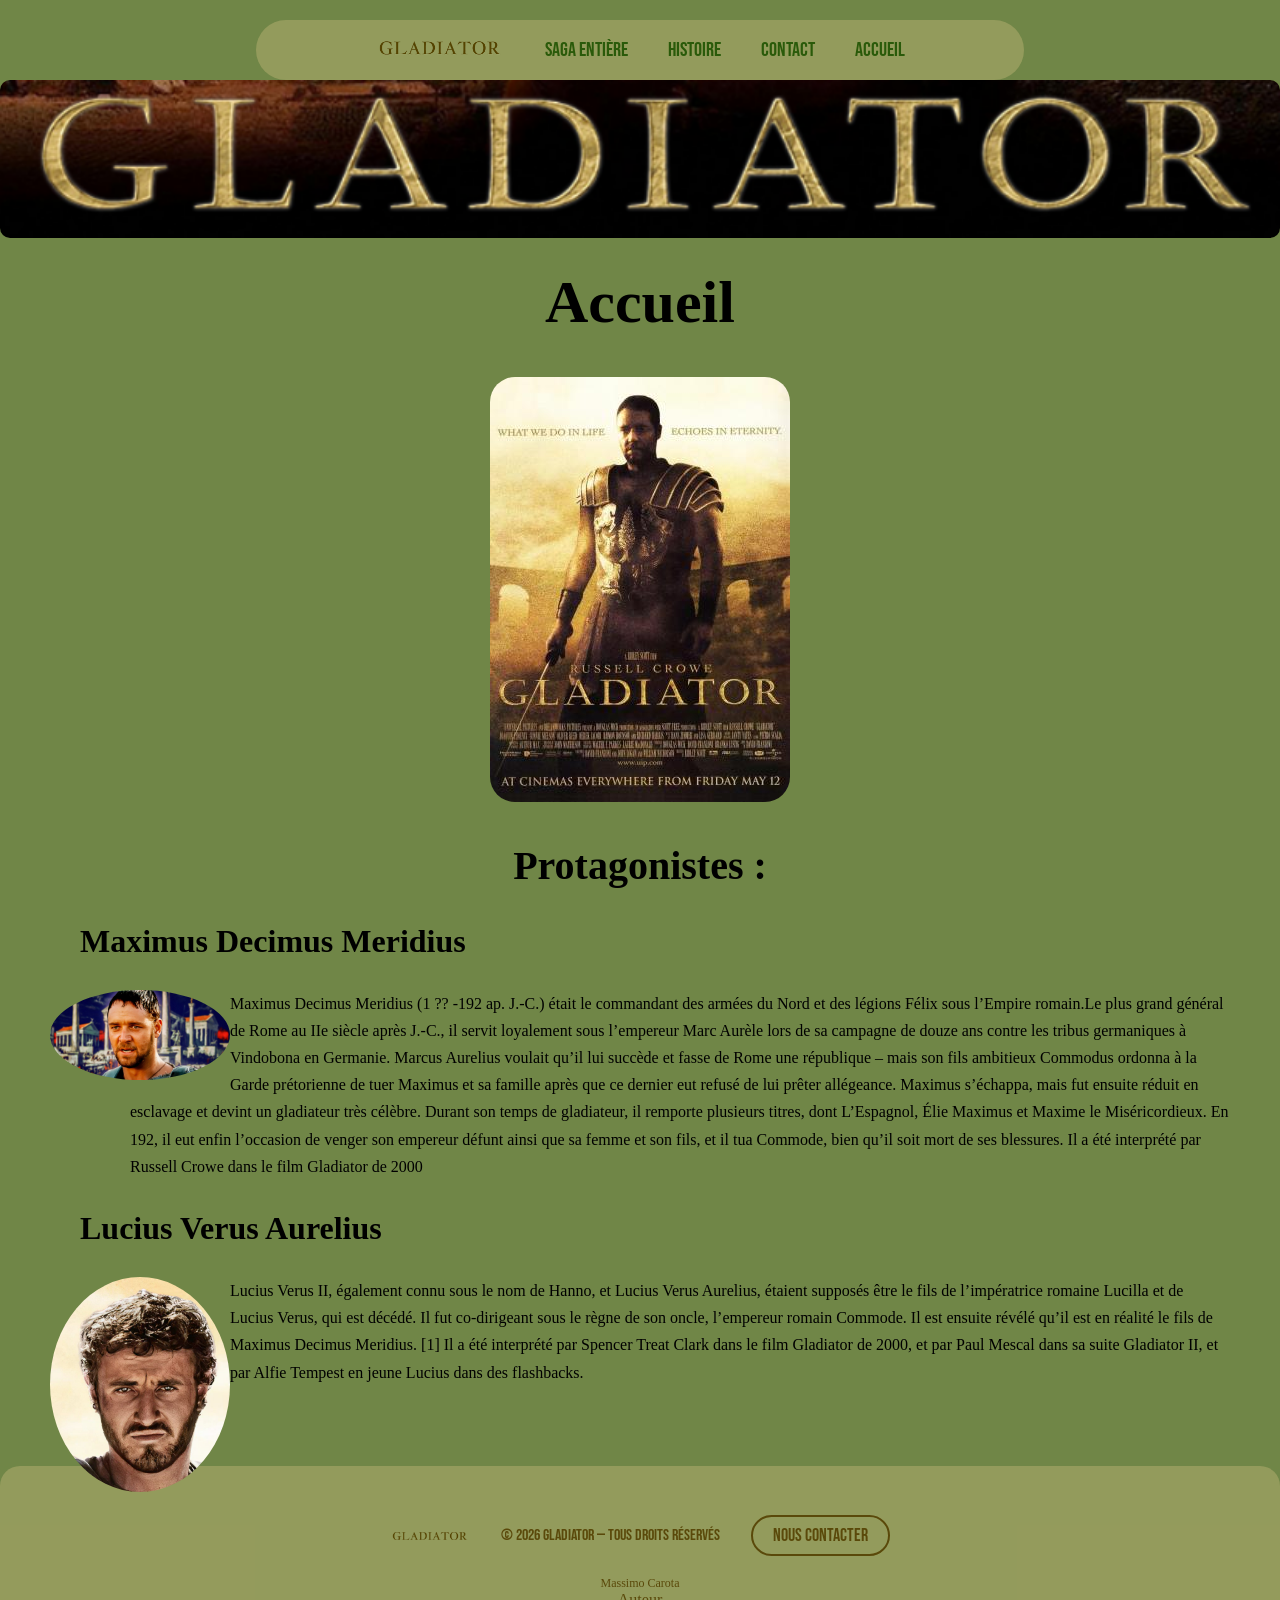
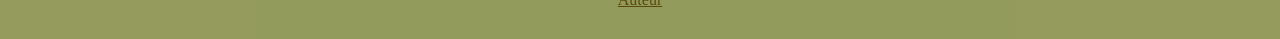
<file: index.html>
<!DOCTYPE html>
<html lang="fr">
<head>
    <meta charset="UTF-8">
    <meta name="viewport" content="width=device-width, initial-scale=1.0">
    <title>Gladiator - Accueil</title>
    <link rel="stylesheet" href="stylesiteprojet.css">
    <link rel="preconnect" href="https://fonts.googleapis.com">
    <link rel="preconnect" href="https://fonts.gstatic.com" crossorigin>
    <link href="https://fonts.googleapis.com/css2?family=Bebas+Neue&display=swap" rel="stylesheet">
    <link rel="icon" type="image/jpg" href="faviconlogo.jpg">
</head>
<body>

    
    <div class="saga_entière">
        <a href="index.html">
            <img src="./dossier_photos/Gladiator_logo.png" width="130px" alt="Logo Gladiator">
        </a>
        <a href="Saga_entiere.html" class="lien_nav">Saga entière</a>
        <a href="Histoire.html" class="lien_nav">Histoire</a>
        <a href="Contact.html" class="lien_nav">Contact</a>
        <a href="index.html" class="lien_nav">Accueil</a>
    </div>
    
    <img class="banniere" src="./dossier_photos/Gladia.png" alt="Bannière Gladiator">

    <div class="contenu">

        <h1 class="Titre_Accueil">Accueil</h1>

        <img class="image_gladiator_accueil" src="./dossier_photos/gladiator-851958258-mmed.jpg" alt="Gladiator">

        <h2 class="Titre_protagoniste">Protagonistes :</h2>

        <h3 class="nom_personnage">Maximus Decimus Meridius</h3>
        <div class="section_personnage">
            <img class="image_personnage" src="./dossier_photos/russell-crowe-as-maximus-from-gladiator.jpg" alt="Maximus Decimus Meridius">
            <p class="texte_personnage">
              Maximus Decimus Meridius (1 ?? -192 ap. J.-C.) était le commandant des armées du Nord et des légions Félix sous l’Empire romain.Le plus grand général de Rome au IIe siècle après J.-C., il servit loyalement sous l’empereur Marc Aurèle lors de sa campagne de douze ans contre les tribus germaniques à Vindobona en Germanie. Marcus Aurelius voulait qu’il lui succède et fasse de Rome une république – mais son fils ambitieux Commodus ordonna à la Garde prétorienne de tuer Maximus et sa famille après que ce dernier eut refusé de lui prêter allégeance. Maximus s’échappa, mais fut ensuite réduit en esclavage et devint un gladiateur très célèbre. Durant son temps de gladiateur, il remporte plusieurs titres, dont L’Espagnol, Élie Maximus et Maxime le Miséricordieux. En 192, il eut enfin l’occasion de venger son empereur défunt ainsi que sa femme et son fils, et il tua Commode, bien qu’il soit mort de ses blessures. Il a été interprété par Russell Crowe dans le film Gladiator de 2000
            </p>
        </div>

        
        <h3 class="nom_personnage">Lucius Verus Aurelius</h3>
        <div class="section_personnage">
            <img class="image_personnage" src="./dossier_photos/lucius.png" alt="Lucius" height="300px"">
            <p class="texte_personnage">
                Lucius Verus II, également connu sous le nom de Hanno, et Lucius Verus Aurelius, étaient supposés être le fils de l’impératrice romaine Lucilla et de Lucius Verus, qui est décédé. Il fut co-dirigeant sous le règne de son oncle, l’empereur romain Commode. Il est ensuite révélé qu’il est en réalité le fils de Maximus Decimus Meridius. [1]
                Il a été interprété par Spencer Treat Clark dans le film Gladiator de 2000, et par Paul Mescal dans sa suite Gladiator II, et par Alfie Tempest en jeune Lucius dans des flashbacks.
            </p>
        </div>

    </div>

<footer class="footer">
    <div class="footer_contenu">
        <img src="./dossier_photos/Gladiator_logo.png" width="80px" alt="Logo Gladiator">
        <p class="footer_texte">© 2026 Gladiator — Tous droits réservés</p>
        <a href="Contact.html" class="footer_bouton">Nous contacter</a>
    </div>
    <div class="footer_bas">
        <p class="footer_auteur">Massimo Carota</p>
        <a href="Auteur.html" class="footer_lien_auteur">Auteur</a>
    </div>
</footer>
</body>
</html>
</file>
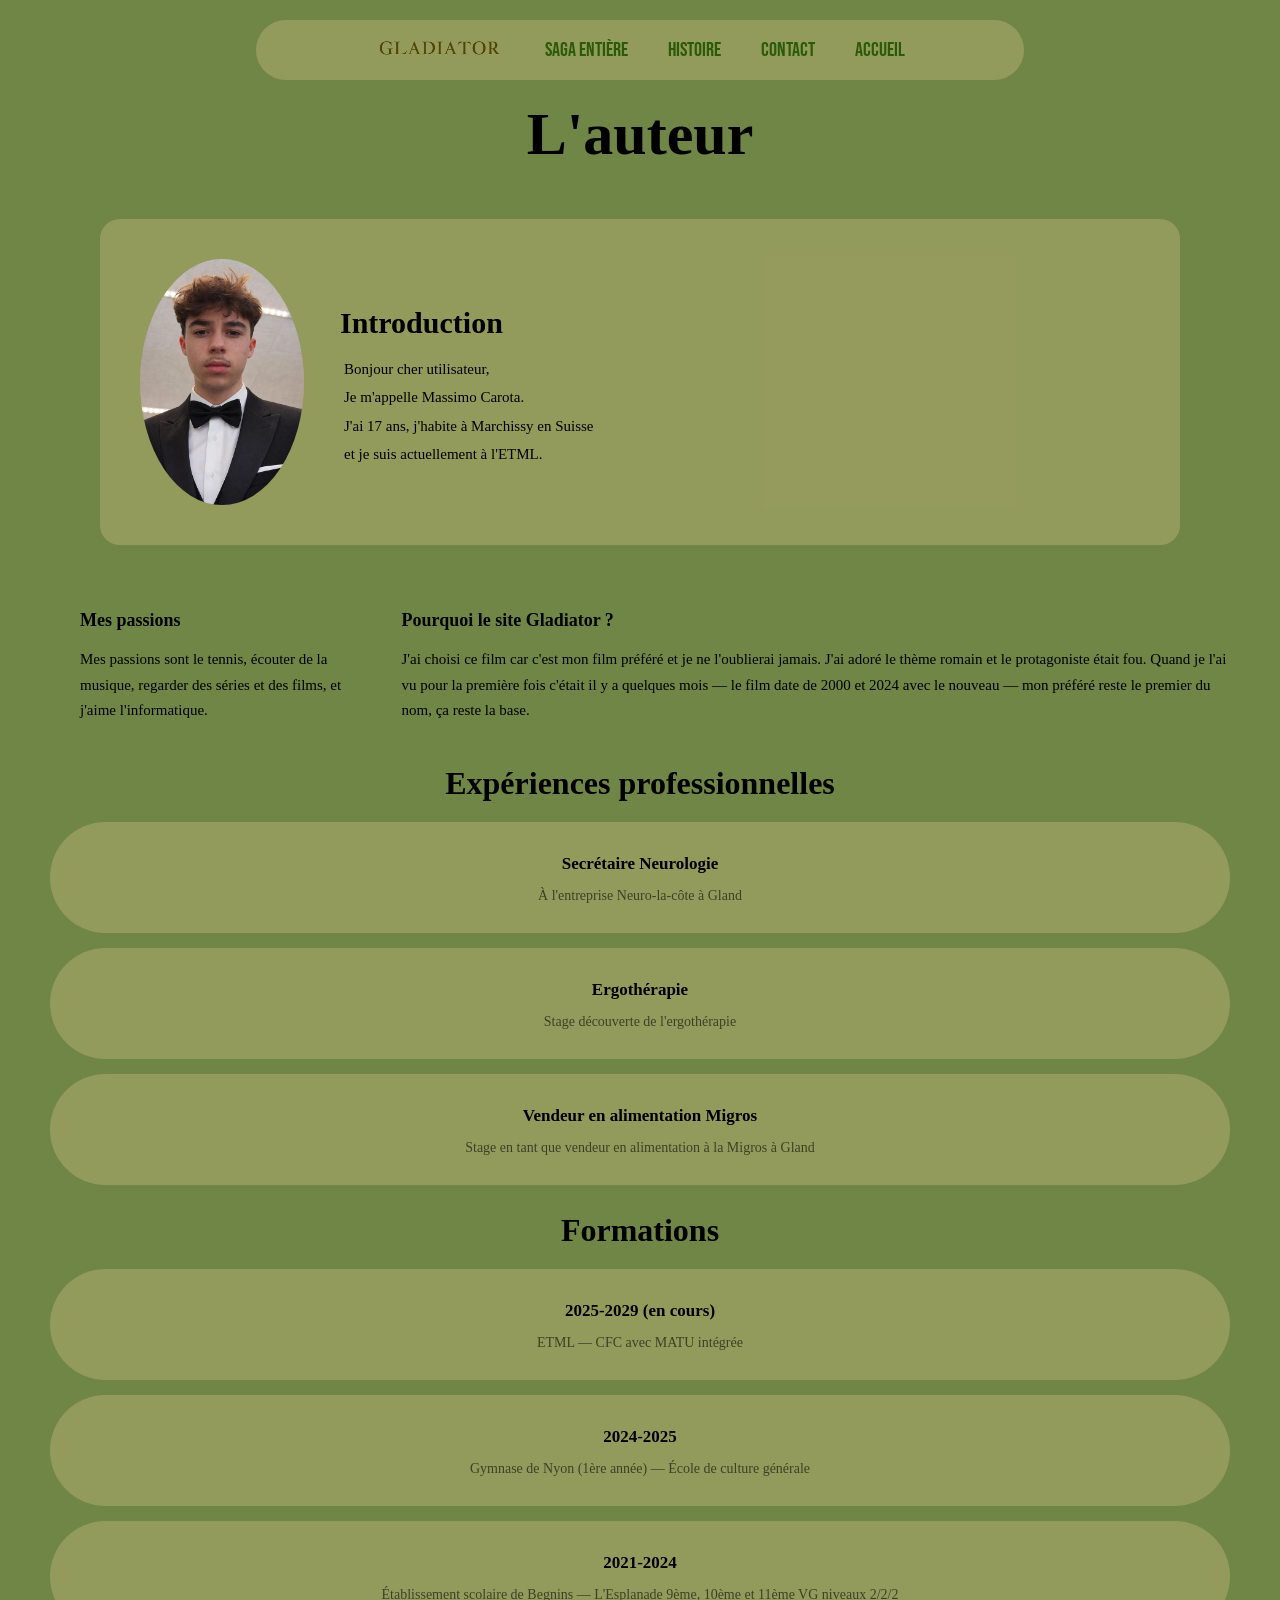
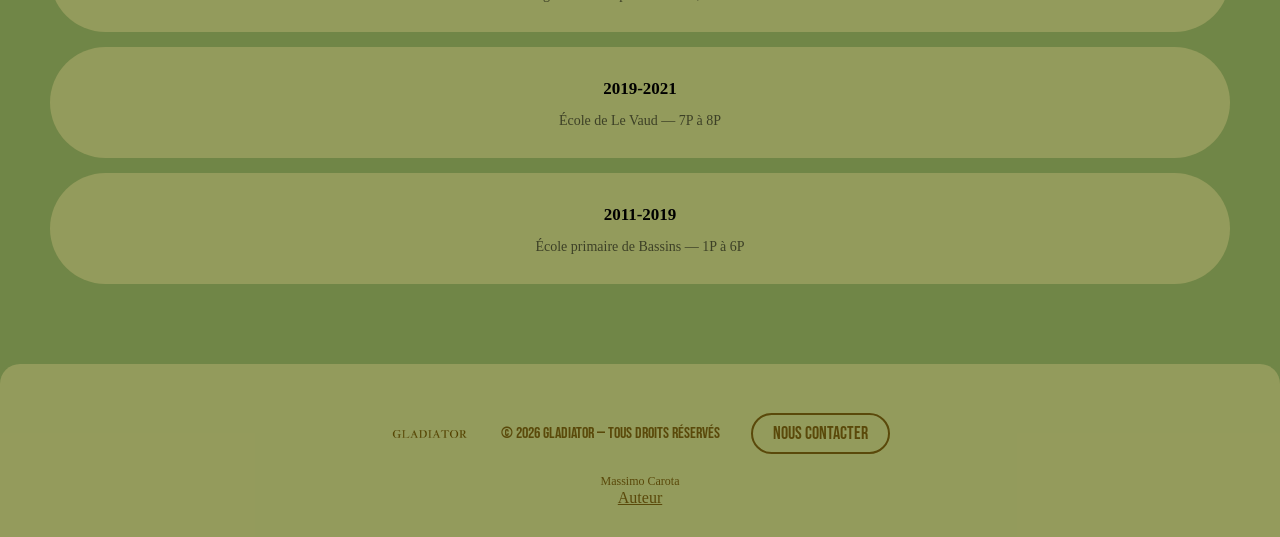
<file: Auteur.html>
<!DOCTYPE html>
<html lang="fr">
<head>
    <meta charset="UTF-8">
    <meta name="viewport" content="width=device-width, initial-scale=1.0">
    <title>Gladiator - Auteur</title>
    <link rel="stylesheet" href="stylesiteprojet.css">
    <link rel="preconnect" href="https://fonts.googleapis.com">
    <link rel="preconnect" href="https://fonts.gstatic.com" crossorigin>
    <link href="https://fonts.googleapis.com/css2?family=Bebas+Neue&display=swap" rel="stylesheet">
    <link rel="icon" type="image/jpg" href="faviconlogo.jpg">
</head>
<body>
    <div class="saga_entière">
        <a href="index.html">
            <img src="./dossier_photos/Gladiator_logo.png" width="130px" alt="Logo Gladiator">
        </a>
        <a href="Saga_entiere.html" class="lien_nav">Saga entière</a>
        <a href="Histoire.html" class="lien_nav">Histoire</a>
        <a href="Contact.html" class="lien_nav">Contact</a>
        <a href="index.html" class="lien_nav">Accueil</a>
    </div>
    <div class="contenu">
        <h1 class="Titre_Accueil">L'auteur</h1>
        <div class="auteur_profil">
            <img class="auteur_photo" src="./dossier_photos/Massimo.jpg" alt="Massimo Carota">
            <div class="auteur_info">
                <h2 class="auteur_info_titre">Introduction</h2>
                <p class="auteur_bio">
                    Bonjour cher utilisateur,<br>
                    Je m'appelle Massimo Carota.<br>
                    J'ai 17 ans, j'habite à Marchissy en Suisse<br>
                    et je suis actuellement à l'ETML.
                </p>
            </div>
        </div>
        <div class="auteur_deux_colonnes">
            <div>
                <h2 class="auteur_section_titre">Mes passions</h2>
                <p class="auteur_texte">
                    Mes passions sont le tennis, écouter de la musique, 
                    regarder des séries et des films, et j'aime l'informatique.
                </p>
            </div>
            <div>
                <h2 class="auteur_section_titre">Pourquoi le site Gladiator ?</h2>
                <p class="auteur_texte">
                    J'ai choisi ce film car c'est mon film préféré et je ne 
                    l'oublierai jamais. J'ai adoré le thème romain et le 
                    protagoniste était fou. Quand je l'ai vu pour la première 
                    fois c'était il y a quelques mois — le film date de 2000 
                    et 2024 avec le nouveau — mon préféré reste le premier 
                    du nom, ça reste la base.
                </p>
            </div>
        </div>
        <div>
            <h2 class="auteur_grand_titre">Expériences professionnelles</h2>
            <div class="auteur_liste">

                <div>
                    <div  class="auteur_item">
                        <p class="auteur_item_titre">Secrétaire Neurologie</p>
                        <p class="auteur_item_texte">À l'entreprise Neuro-la-côte à Gland</p>
                    </div>
                </div>
                <div>
                    <div  class="auteur_item">
                        <p class="auteur_item_titre">Ergothérapie</p>
                        <p class="auteur_item_texte">Stage découverte de l'ergothérapie</p>
                    </div>
                </div>
                <div>
                    <div  class="auteur_item">
                        <p class="auteur_item_titre">Vendeur en alimentation Migros</p>
                        <p class="auteur_item_texte">Stage en tant que vendeur en alimentation à la Migros à Gland</p>
                    </div>
                </div>
            </div>
        </div>
        <div>
            <h2 class="auteur_grand_titre">Formations</h2>
            <div class="auteur_liste">
                <div>
                    <div class="auteur_item">
                        <p class="auteur_item_titre">2025-2029 (en cours)</p>
                        <p class="auteur_item_texte">ETML — CFC avec MATU intégrée</p>
                    </div>
                </div>
                <div>
                    <div class="auteur_item">
                        <p class="auteur_item_titre">2024-2025</p>
                        <p class="auteur_item_texte">Gymnase de Nyon (1ère année) — École de culture générale</p>
                    </div>
                </div>
                <div>
                    <div class="auteur_item">
                        <p class="auteur_item_titre">2021-2024</p>
                        <p class="auteur_item_texte">Établissement scolaire de Begnins — L'Esplanade 9ème, 10ème et 11ème VG niveaux 2/2/2</p>
                    </div>
                </div>
                <div>
                    <div class="auteur_item">
                        <p class="auteur_item_titre">2019-2021</p>
                        <p class="auteur_item_texte">École de Le Vaud — 7P à 8P</p>
                    </div>
                </div>
                <div>
                    <div class="auteur_item">
                        <p class="auteur_item_titre">2011-2019</p>
                        <p class="auteur_item_texte">École primaire de Bassins — 1P à 6P</p>
                    </div>
                </div>
            </div>
        </div>
    </div>
    <footer class="footer">
        <div class="footer_contenu">
            <img src="./Dossier_photos/Gladiator_logo.png" width="80px" alt="Logo Gladiator">
            <p class="footer_texte">© 2026 Gladiator — Tous droits réservés</p>
            <a href="Contact.html" class="footer_bouton">Nous contacter</a>
        </div>
        <div class="footer_bas">
            <p class="footer_auteur">Massimo Carota</p>
            <a href="Auteur.html" class="footer_lien_auteur">Auteur</a>
        </div>
    </footer>
</body>
</html>
</file>
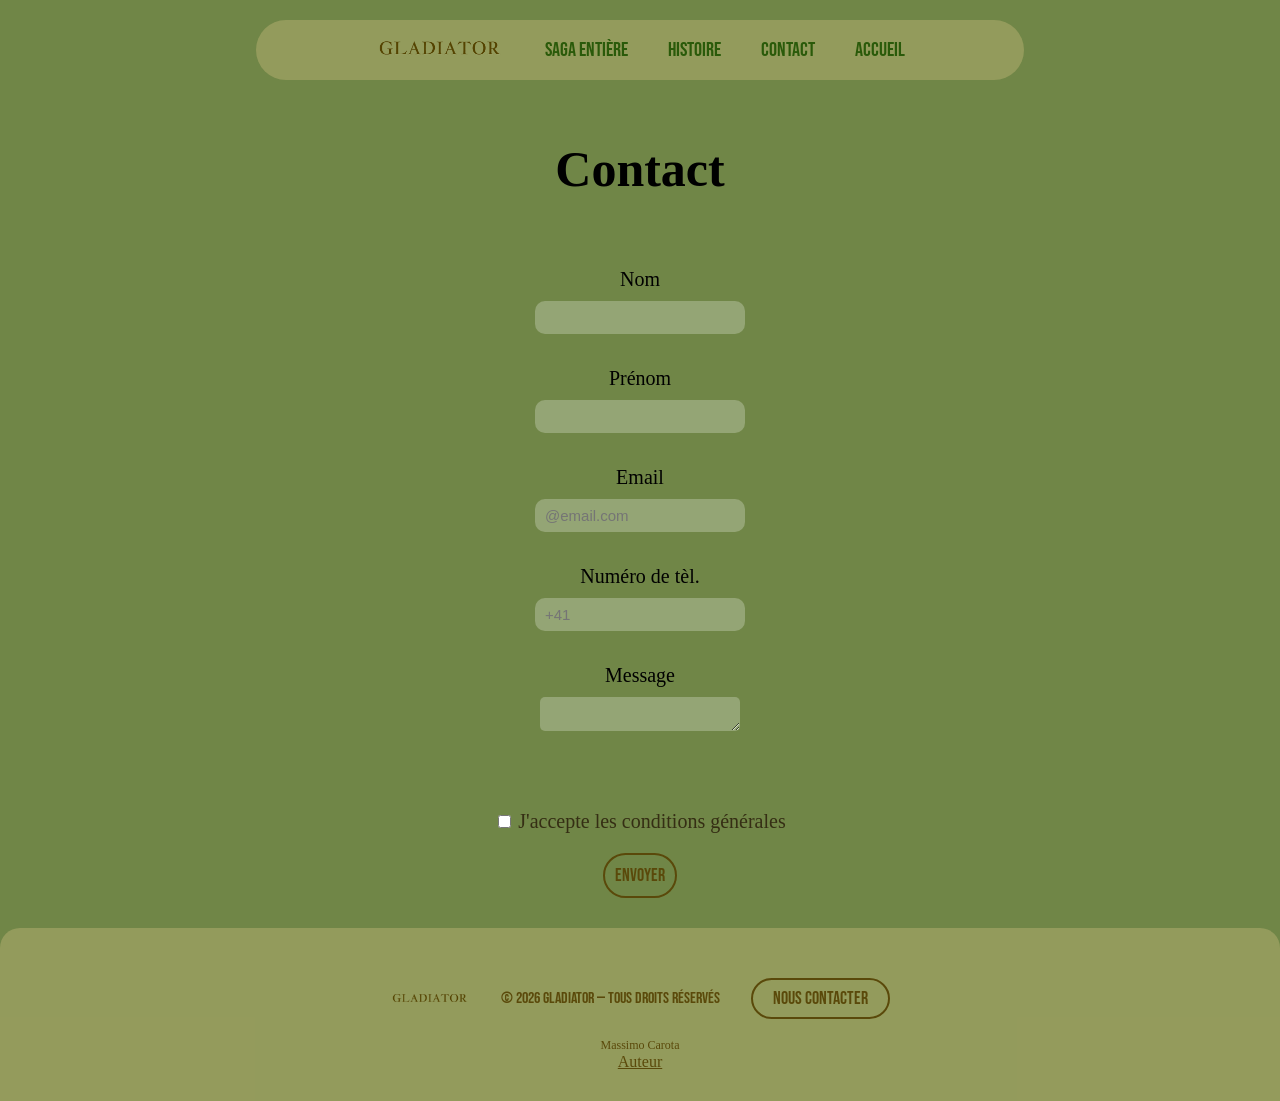
<file: Contact.html>
<!DOCTYPE html>
<html lang="fr">
<head>
    <meta charset="UTF-8">
    <meta name="viewport" content="width=device-width, initial-scale=1.0">
    <title>Gladiator - Contact</title>
    <link rel="stylesheet" href="stylesiteprojet.css">
    <link rel="preconnect" href="https://fonts.googleapis.com">
    <link rel="preconnect" href="https://fonts.gstatic.com" crossorigin>
    <link href="https://fonts.googleapis.com/css2?family=Bebas+Neue&display=swap" rel="stylesheet">
    <link rel="icon" type="image/jpg" href="faviconlogo.jpg">
</head>
<body>
    <div class="saga_entière">
        <a href="index.html">
            <img src="./dossier_photos/Gladiator_logo.png" width="130px" alt="Logo Gladiator">
        </a>
        <a href="Saga_entiere.html" class="lien_nav">Saga entière</a>
        <a href="Histoire.html" class="lien_nav">Histoire</a>
        <a href="Contact.html" class="lien_nav">Contact</a>
        <a href="index.html" class="lien_nav">Accueil</a>
    </div>
    <div>

        <h1 class="contact_titre">Contact</h1>

        <div class="formulaire_simple">
            <form>
            <label class="label_simple" type="text">Nom</label>
            <input class="input_simple" required title="Mettez votre Nom">
            <label class="label_simple"><br>Prénom</label>
            <input class="input_simple" required title="Mettez votre Prénom">
            <label class="label_simple" ><br>Email</label>
            <input class="input_simple" type="email"required placeholder="@email.com"title="Mettez votre Email">
            <label class="label_simple"><br>Numéro de tèl.</label>
            <input class="input_simple" type="number"required placeholder="+41" title="Mettez votre Numéro de tèl.">
            <label class="label_simple"><br>Message</label>
            <textarea required title="Mettez votre Message"></textarea><br>
            <input type="checkbox" required class="label_simple_check">
            <label class="label_simple_check">J'accepte les conditions générales</label><br>
            <input type="submit" value="Envoyer" class="bouton_simple"></button>
            </form>
        </div>

    </div>

<footer class="footer">
    <div class="footer_contenu">
        <img src="./dossier_photos/Gladiator_logo.png" width="80px" alt="Logo Gladiator">
        <p class="footer_texte">© 2026 Gladiator — Tous droits réservés</p>
        <a href="Contact.html" class="footer_bouton">Nous contacter</a>
    </div>
    <div class="footer_bas">
        <p class="footer_auteur">Massimo Carota</p>
        <a href="Auteur.html" class="footer_lien_auteur">Auteur</a>
    </div>
</footer>
</body>
</html>
</file>
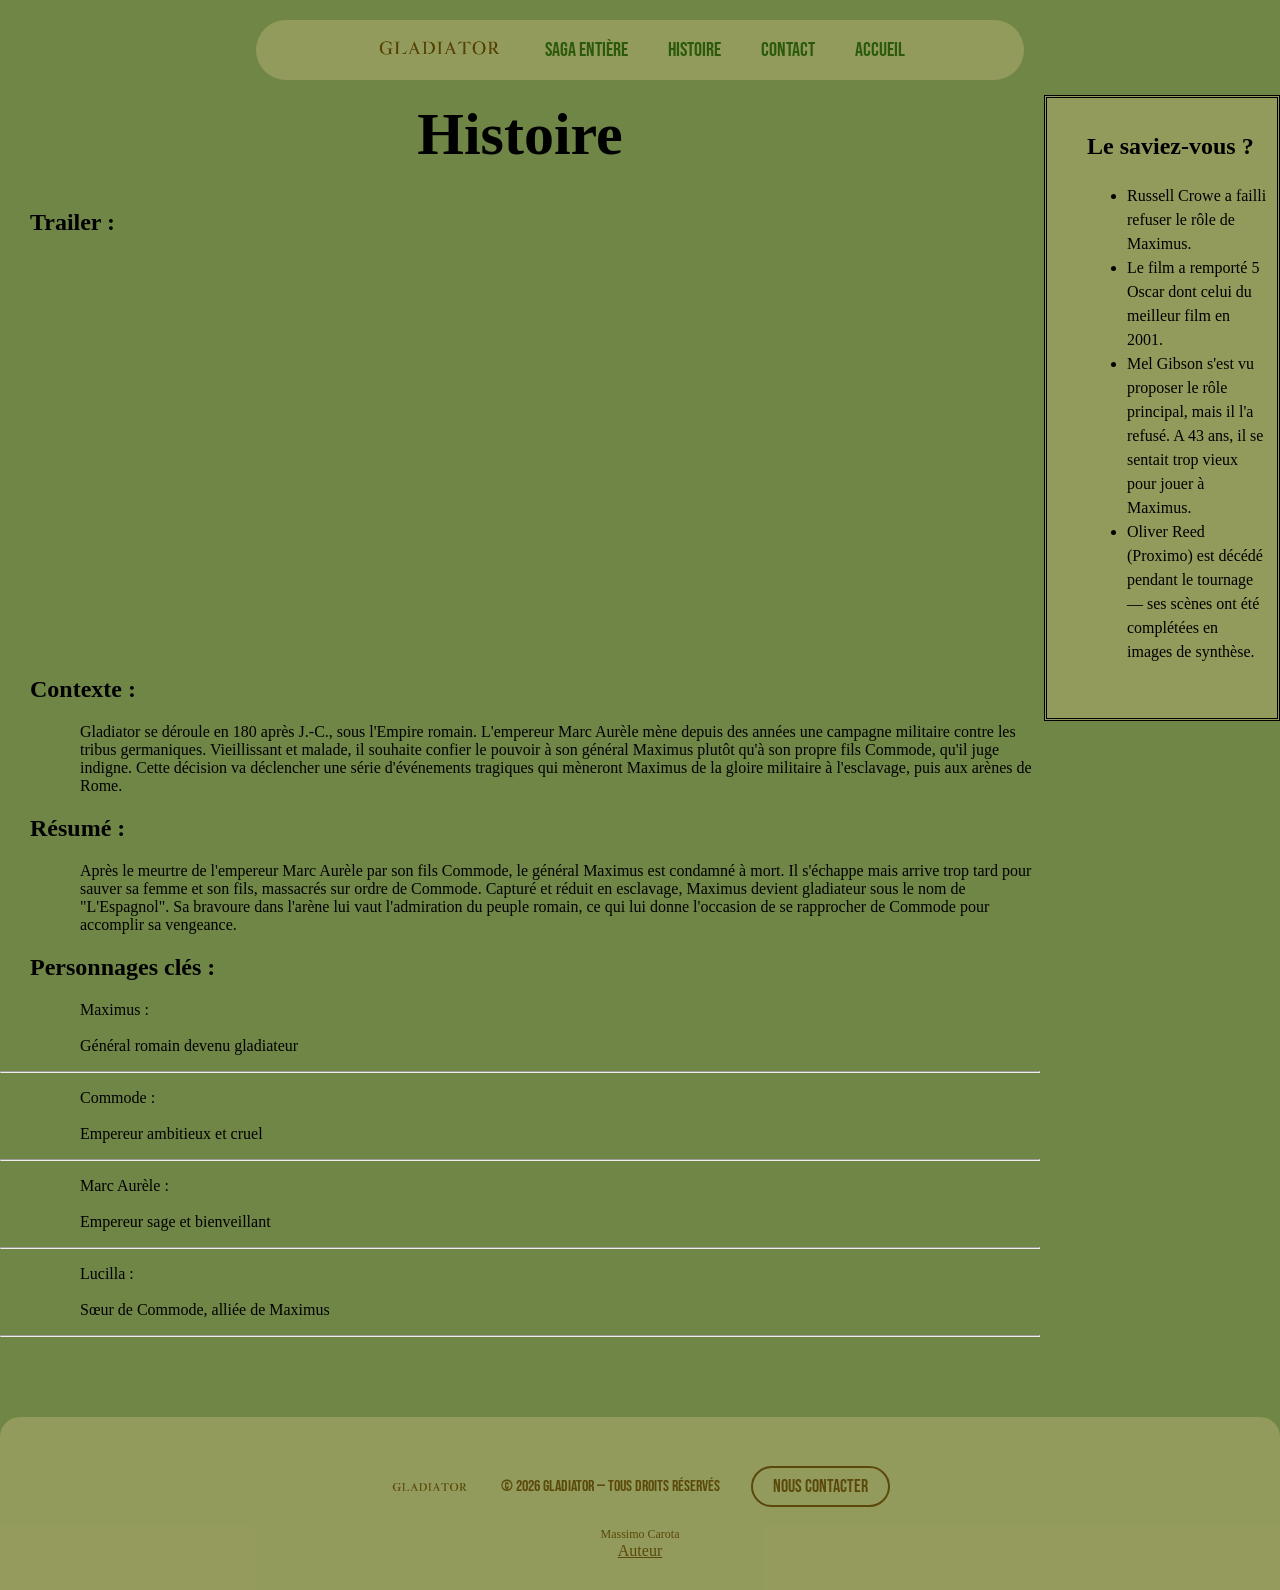
<file: Histoire.html>
<!DOCTYPE html>
<html lang="fr">
<head>
    <meta charset="UTF-8">
    <meta name="viewport" content="width=device-width, initial-scale=1.0">
    <title>Gladiator - Histoire</title>
    <link rel="stylesheet" href="stylesiteprojet.css">
    <link rel="preconnect" href="https://fonts.googleapis.com">
    <link rel="preconnect" href="https://fonts.gstatic.com" crossorigin>
    <link href="https://fonts.googleapis.com/css2?family=Bebas+Neue&display=swap" rel="stylesheet">
    <link rel="icon" type="image/jpg" href="faviconlogo.jpg">
</head>
<body>

  
    <div class="saga_entière">
        <a href="index.html">
            <img src="./dossier_photos/Gladiator_logo.png" width="130px" alt="Logo Gladiator">
        </a>
        <a href="Saga_entiere.html" class="lien_nav">Saga entière</a>
        <a href="Histoire.html" class="lien_nav">Histoire</a>
        <a href="Contact.html" class="lien_nav">Contact</a>
        <a href="index.html" class="lien_nav">Accueil</a>
    </div>

    <div class="nav_side">
        <h2 class="histoire_section_titre">Le saviez-vous ?</h2>
        <ul class="anecdotes">
            <li>Russell Crowe a failli refuser le rôle de Maximus.</li>
            <li>Le film a remporté 5 Oscar dont celui du meilleur film en 2001.</li>
            <li>Mel Gibson s'est vu proposer le rôle principal, mais il l'a refusé. A 43 ans, il se sentait trop vieux pour jouer à Maximus.</li>
            <li>Oliver Reed (Proximo) est décédé pendant le tournage — ses scènes ont été complétées en images de synthèse.</li>
        </ul>
    </div>

    <div class="contenu_histoire">

        <h1 class="Titre_Accueil">Histoire</h1>


        <h2 class="histoire_section_titre">Trailer :</h2>
        <div class="video_container">
        <video height="400" width="100%" autoplay>
        <source src="./dossier_vidéos/GLADIATOR _ Official Trailer _ Paramount Movies.mp4" type="video/mp4">
        </video>
     </div>

  
        <h2 class="histoire_section_titre">Contexte :</h2>
        <p class="histoire_texte">
            Gladiator se déroule en 180 après J.-C., sous l'Empire romain. 
            L'empereur Marc Aurèle mène depuis des années une campagne militaire 
            contre les tribus germaniques. Vieillissant et malade, il souhaite 
            confier le pouvoir à son général Maximus plutôt qu'à son propre fils 
            Commode, qu'il juge indigne. Cette décision va déclencher une série 
            d'événements tragiques qui mèneront Maximus de la gloire militaire 
            à l'esclavage, puis aux arènes de Rome.
        </p>

  
        <h2 class="histoire_section_titre">Résumé :</h2>
        <p class="histoire_texte">
            Après le meurtre de l'empereur Marc Aurèle par son fils Commode, 
            le général Maximus est condamné à mort. Il s'échappe mais arrive 
            trop tard pour sauver sa femme et son fils, massacrés sur ordre de 
            Commode. Capturé et réduit en esclavage, Maximus devient gladiateur 
            sous le nom de "L'Espagnol". Sa bravoure dans l'arène lui vaut 
            l'admiration du peuple romain, ce qui lui donne l'occasion de se 
            rapprocher de Commode pour accomplir sa vengeance.
        </p>

       
        <h2 class="histoire_section_titre">Personnages clés :</h2>
        <div>
            <div>
                <p class="histoire_texte">Maximus :<br><br>Général romain devenu gladiateur</p>
                <hr>
            </div>
            <div>
                <p class="histoire_texte">Commode :<br><br>Empereur ambitieux et cruel</p>
                <hr>
            </div>
            <div>
                <p class="histoire_texte">Marc Aurèle :<br><br>Empereur sage et bienveillant</p>
                <hr>
            </div>
            <div>
                <p class="histoire_texte">Lucilla :<br><br>Sœur de Commode, alliée de Maximus</p>
                <hr>
            </div>
        </div>

     
        

    </div>

   
    <footer class="footer">
    <div class="footer_contenu">
        <img src="./dossier_photos/Gladiator_logo.png" width="80px" alt="Logo Gladiator">
        <p class="footer_texte">© 2026 Gladiator — Tous droits réservés</p>
        <a href="Contact.html" class="footer_bouton">Nous contacter</a>
    </div>
    <div class="footer_bas">
        <p class="footer_auteur">Massimo Carota</p>
        <a href="Auteur.html" class="footer_lien_auteur">Auteur</a>
    </div>
</footer>

</body>
</html>
</file>
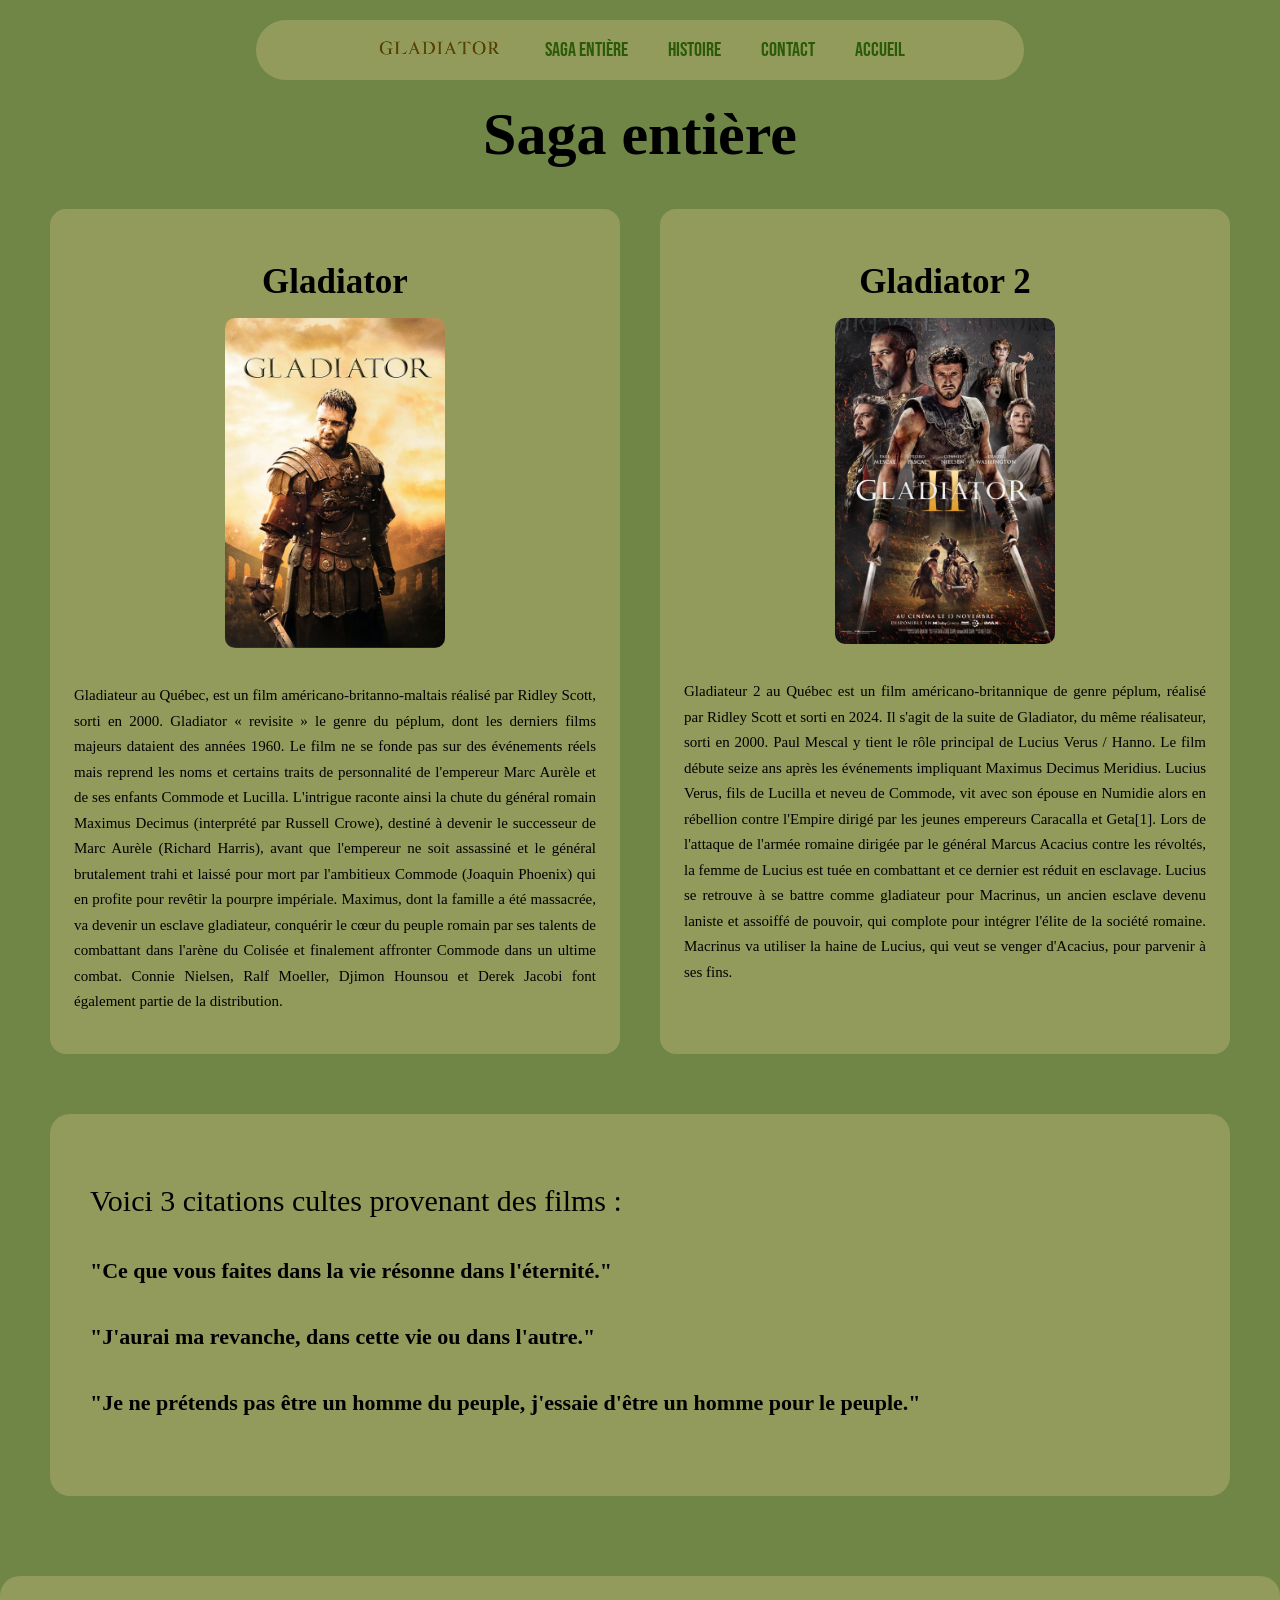
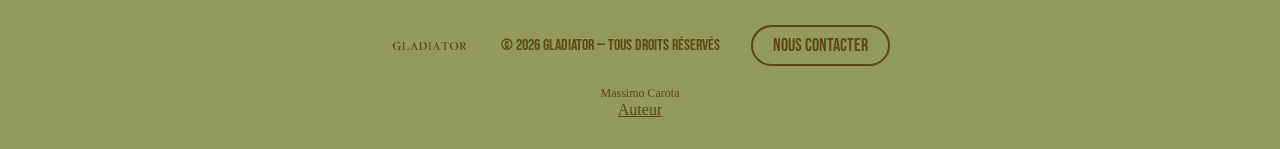
<file: Saga_entiere.html>
<!DOCTYPE html>
<html lang="fr">
<head>
    <meta charset="UTF-8">
    <meta name="viewport" content="width=device-width, initial-scale=1.0">
    <title>Gladiator - Saga Entière</title>
    <link rel="stylesheet" href="stylesiteprojet.css">
    <link rel="preconnect" href="https://fonts.googleapis.com">
    <link rel="preconnect" href="https://fonts.gstatic.com" crossorigin>
    <link href="https://fonts.googleapis.com/css2?family=Bebas+Neue&display=swap" rel="stylesheet">
    <link rel="icon" type="image/jpg" href="faviconlogo.jpg">
</head>
<body>

    <div class="saga_entière">
        <a href="index.html">
            <img src="./dossier_photos/Gladiator_logo.png" width="130px" alt="Logo Gladiator">
        </a>
        <a href="Saga_entiere.html" class="lien_nav">Saga entière</a>
        <a href="Histoire.html" class="lien_nav">Histoire</a>
        <a href="Contact.html" class="lien_nav">Contact</a>
        <a href="index.html" class="lien_nav">Accueil</a>
    </div>

   
    <div class="contenu">

        <h1 class="Titre_Accueil">Saga entière</h1>

        
        <div class="filmss_">

            
            <div>
                <h2 class="film_titre">Gladiator</h2>
                <img class="film_affiche" src="./dossier_photos/ofDw0himYNpehWA69OkPWOzXOYK.jpg" alt="Affiche Gladiator 1">
                <p class="film_texte">Gladiateur au Québec, est un film américano-britanno-maltais réalisé par Ridley Scott, sorti en 2000.

                    Gladiator « revisite » le genre du péplum, dont les derniers films majeurs dataient des années 1960. Le film ne se fonde pas sur des événements réels mais reprend les noms et certains traits de personnalité de l'empereur Marc Aurèle et de ses enfants Commode et Lucilla.

                L'intrigue raconte ainsi la chute du général romain Maximus Decimus (interprété par Russell Crowe), destiné à devenir le successeur de Marc Aurèle (Richard Harris), avant que l'empereur ne soit assassiné et le général brutalement trahi et laissé pour mort par l'ambitieux Commode (Joaquin Phoenix) qui en profite pour revêtir la pourpre impériale. Maximus, dont la famille a été massacrée, va devenir un esclave gladiateur, conquérir le cœur du peuple romain par ses talents de combattant dans l'arène du Colisée et finalement affronter Commode dans un ultime combat. Connie Nielsen, Ralf Moeller, Djimon Hounsou et Derek Jacobi font également partie de la distribution.</p>
                
            </div>

            
            <div>
                <h2 class="film_titre">Gladiator 2</h2>
                <img class="film_affiche" src="./dossier_photos/Gladiator2.jpg" alt="Affiche Gladiator 2">
                <p class="film_texte">Gladiateur 2 au Québec est un film américano-britannique de genre péplum, réalisé par Ridley Scott et sorti en 2024. Il s'agit de la suite de Gladiator, du même réalisateur, sorti en 2000. Paul Mescal y tient le rôle principal de Lucius Verus / Hanno.

                    Le film débute seize ans après les événements impliquant Maximus Decimus Meridius. Lucius Verus, fils de Lucilla et neveu de Commode, vit avec son épouse en Numidie alors en rébellion contre l'Empire dirigé par les jeunes empereurs Caracalla et Geta[1]. Lors de l'attaque de l'armée romaine dirigée par le général Marcus Acacius contre les révoltés, la femme de Lucius est tuée en combattant et ce dernier est réduit en esclavage. Lucius se retrouve à se battre comme gladiateur pour Macrinus, un ancien esclave devenu laniste et assoiffé de pouvoir, qui complote pour intégrer l'élite de la société romaine. Macrinus va utiliser la haine de Lucius, qui veut se venger d'Acacius, pour parvenir à ses fins.</p>
                
            </div>

        </div>

        
        <div class="citations_section">
            <p class="citations_intro">Voici 3 citations cultes provenant des films :</p>
            <p class="citation">"Ce que vous faites dans la vie résonne dans l'éternité."</p>
            <p class="citation">"J'aurai ma revanche, dans cette vie ou dans l'autre."</p>
            <p class="citation">"Je ne prétends pas être un homme du peuple, j'essaie d'être un homme pour le peuple."</p>
        </div>

    </div>

    
  <footer class="footer">
    <div class="footer_contenu">
        <img src="./dossier_photos/Gladiator_logo.png" width="80px" alt="Logo Gladiator">
        <p class="footer_texte">© 2026 Gladiator — Tous droits réservés</p>
        <a href="Contact.html" class="footer_bouton">Nous contacter</a>
    </div>
    <div class="footer_bas">
        <p class="footer_auteur">Massimo Carota</p>
        <a href="Auteur.html" class="footer_lien_auteur">Auteur</a>
    </div>
</footer>
</body>
</html>
</file>
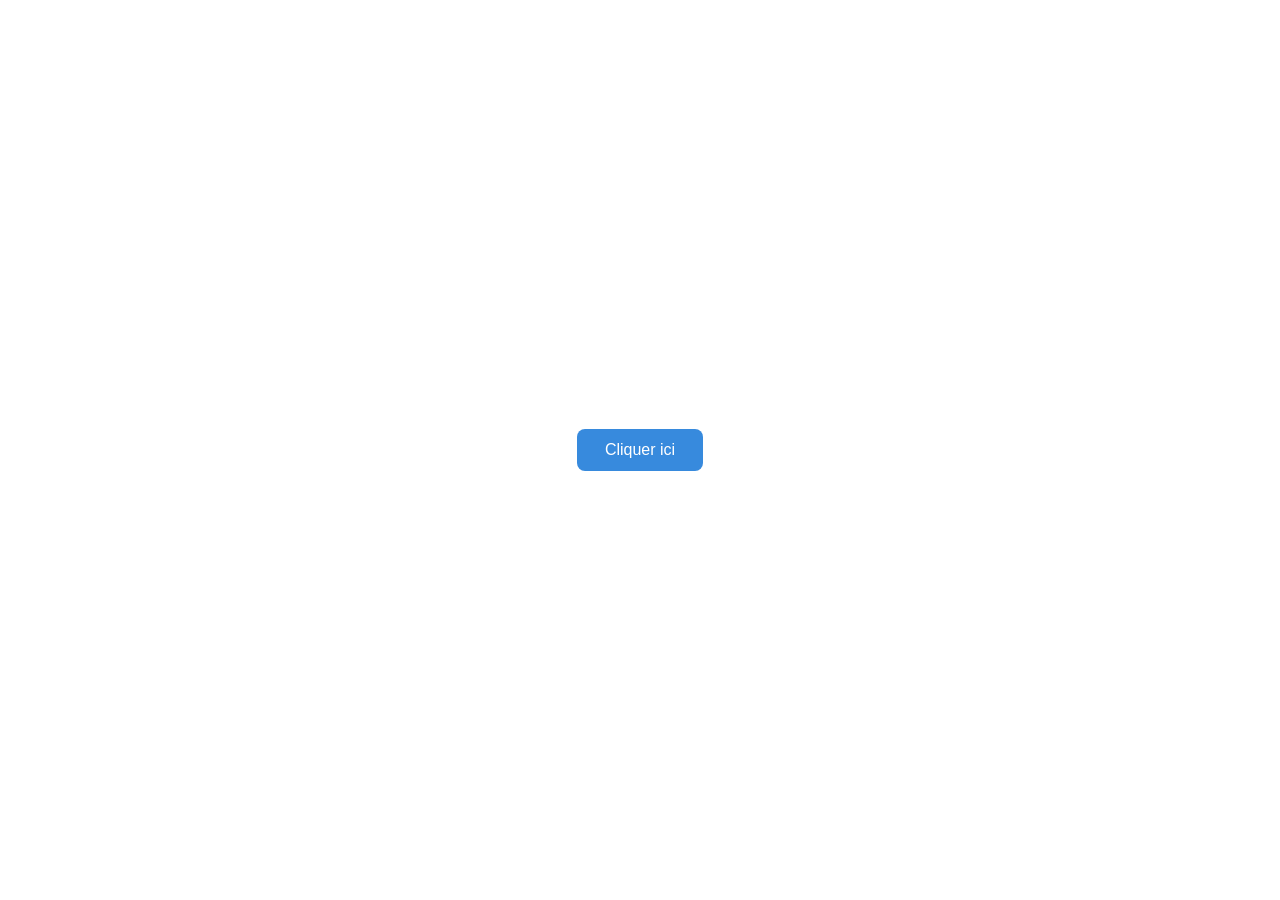
<file: dossier_ex/ex2_revision.html>
<!DOCTYPE html>
<html lang="en">
<head>
    <meta charset="UTF-8">
    <meta name="viewport" content="width=device-width, initial-scale=1.0">
    <link rel="stylesheet" href="ex2_revision2.css">
    <title>Ex2 - Centrage</title>
</head>
<body>
    <button class="bouton">Cliquer ici</button>
</body>
</html>
</file>
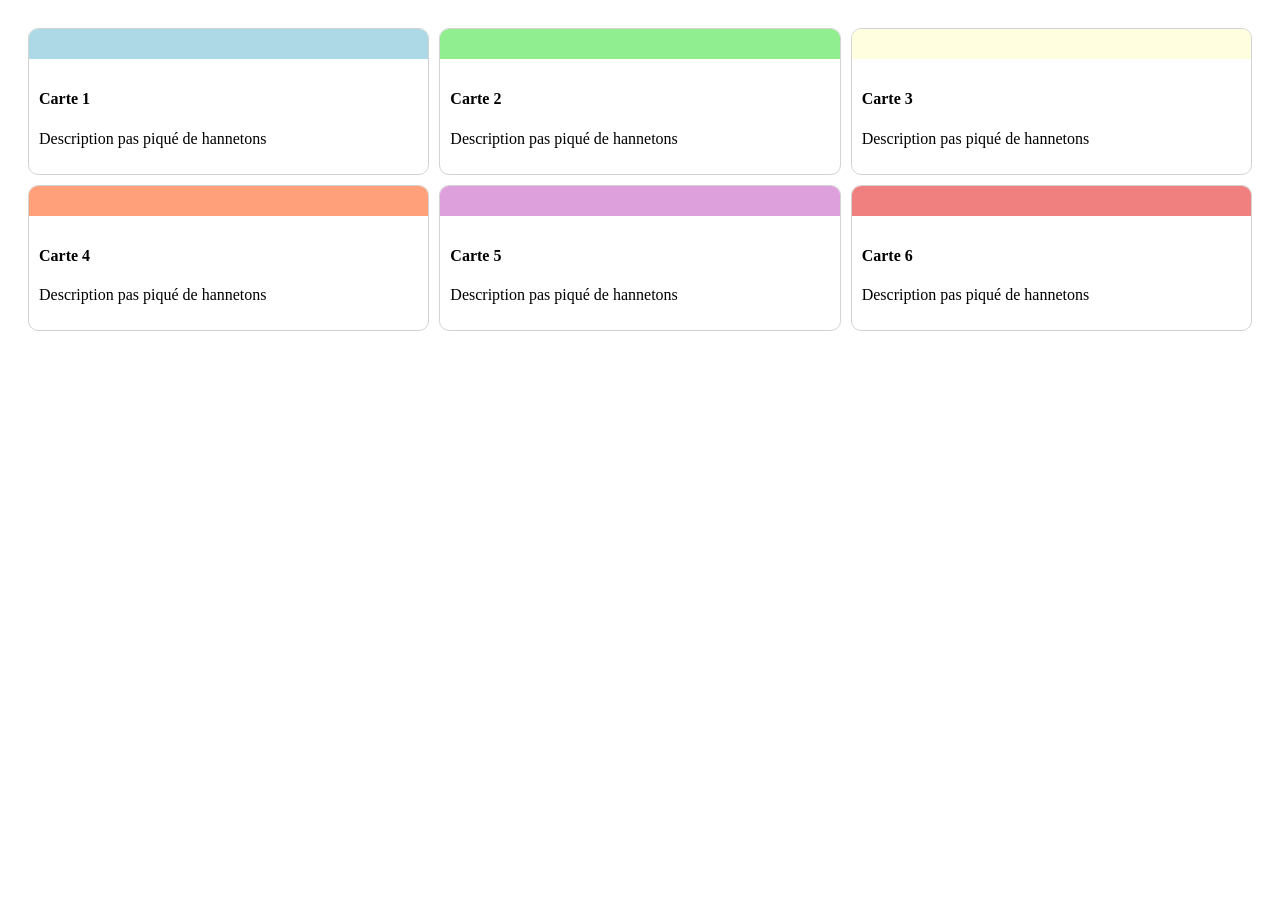
<file: dossier_ex/ex3_revision.html>
<!DOCTYPE html>
<html lang="en">
<head>
    <meta charset="UTF-8">
    <meta name="viewport" content="width=device-width, initial-scale=1.0">
    <link rel="stylesheet" href="ex3_revision.css">
    <title>Mass - grid</title>
</head>
<body>
    <div class="groid">

        <div class="carte">
            <div class="carte-img a"></div>
            <div class="carte-body">
                <h4>Carte 1</h4>
                <p>Description pas piqué de hannetons</p>
            </div>
        </div>

        <div class="carte">
            <div class="carte-img b"></div>
            <div class="carte-body">
                <h4>Carte 2</h4>
                <p>Description pas piqué de hannetons</p>
            </div>
        </div>

        <div class="carte">
            <div class="carte-img c"></div>
            <div class="carte-body">
                <h4>Carte 3</h4>
                <p>Description pas piqué de hannetons</p>
            </div>
        </div>

        <div class="carte">
            <div class="carte-img d"></div>
            <div class="carte-body">
                <h4>Carte 4</h4>
                <p>Description pas piqué de hannetons</p>
            </div>
        </div>

        <div class="carte">
            <div class="carte-img e"></div>
            <div class="carte-body">
                <h4>Carte 5</h4>
                <p>Description pas piqué de hannetons</p>
            </div>
        </div>

        <div class="carte">
            <div class="carte-img f"></div>
            <div class="carte-body">
                <h4>Carte 6</h4>
                <p>Description pas piqué de hannetons</p>
            </div>
        </div>

    </div>
</body>
</html>
</file>
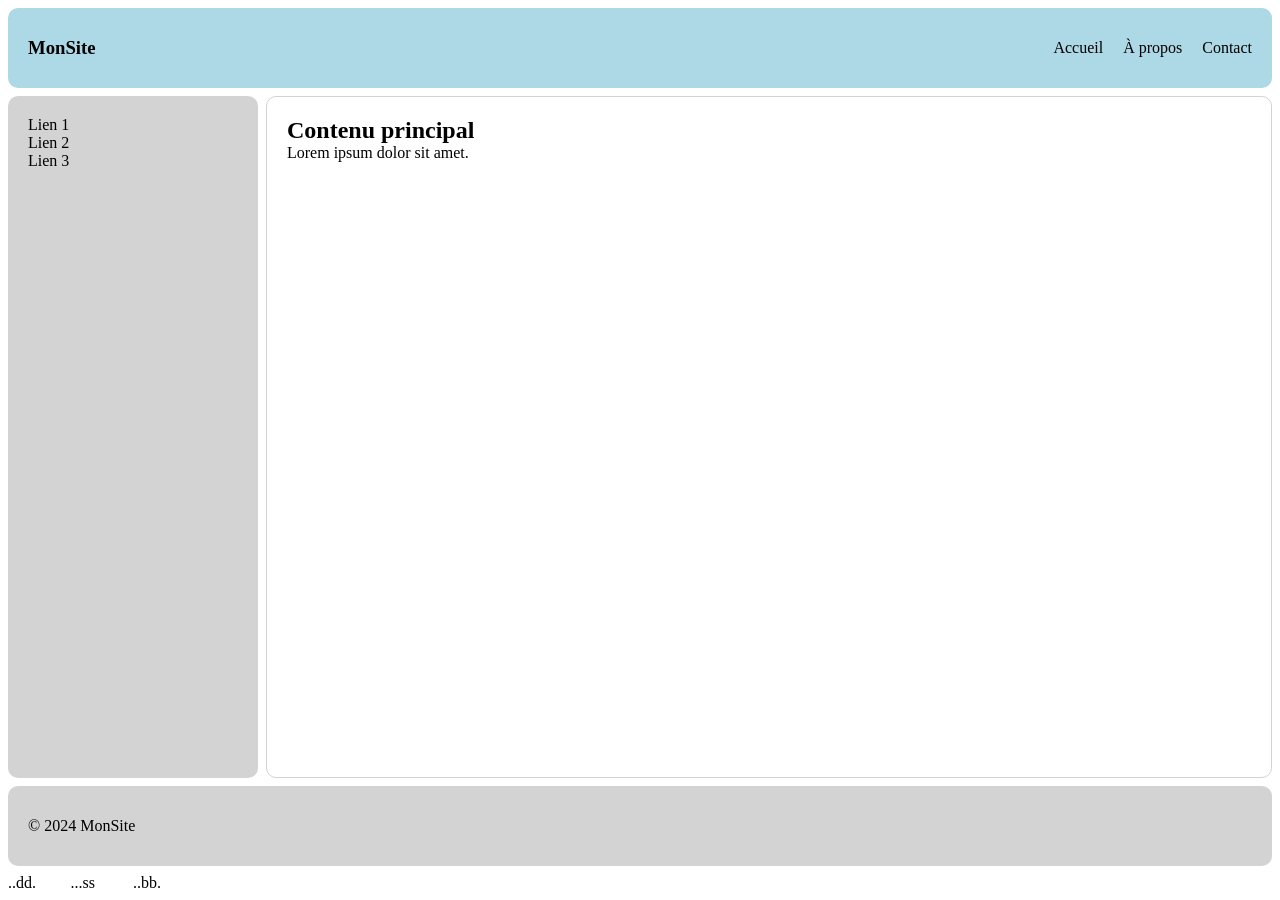
<file: dossier_ex/ex4_revision.html>
<!DOCTYPE html>
<html lang="en">
<head>
    <meta charset="UTF-8">
    <meta name="viewport" content="width=device-width, initial-scale=1.0">
    <link rel="stylesheet" href="ex4_revision.css">
    <title>Ex4 - Layout</title>
</head>
<body>

    <div class="header">
        <h3>MonSite</h3>
        <div class="nav-liens">
            <a href="#">Accueil</a>
            <a href="#">À propos</a>
            <a href="#">Contact</a>
        </div>
    </div>

    <div class="sidebar">
        <p>Lien 1</p>
        <p>Lien 2</p>
        <p>Lien 3</p>
    </div>

    <div class="main">
        <h2>Contenu principal</h2>
        <p>Lorem ipsum dolor sit amet.</p>
    </div>

    <div class="footer">
        <p>© 2024 MonSite</p>
    </div>

<div class="grid">
    <div class="grid-item">..dd.</div>
    <div class="grid-item">...ss</div>
    <div class="grid-item">..bb.</div>
</div>

</body>
</html>
</file>
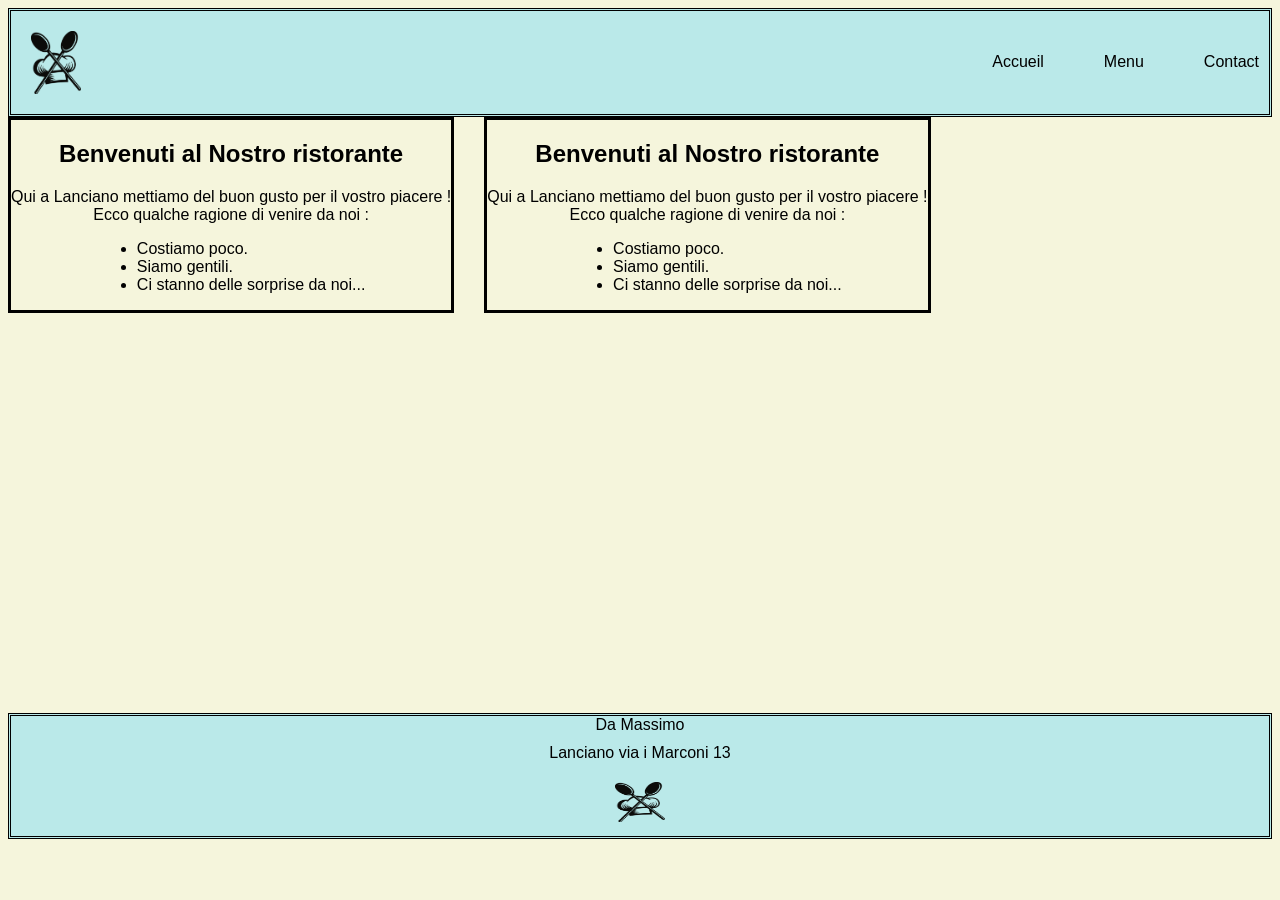
<file: dossier_ex/Ex5_creation_site.html>
<!DOCTYPE html>
<html lang="fr">
<head>
    <meta charset="UTF-8">
    <meta name="viewport" content="width=device-width, initial-scale=1.0">
    <link rel="stylesheet" href="Ex5_creation_site.css">
    <title>Restaurant - Accueil</title>
</head>
<body>
    <header class="header_bar">
        <img class="logo_restau" src="./Ex5_photos/logo-restau_exo.png" alt="Logo Restaurant">
        <div class="nav_lien">
        <a class="lien_head" href="Ex5_creation_site.html">Accueil</a>
        <a class="lien_head" href="Ex5_creation_site.html">Menu</a>
        <a class="lien_head" href="Ex5_creation_site.html">Contact</a>
        </div>
        
    </header>
    <div class="grid">
        <article class="article">
        <h1>Benvenuti al Nostro ristorante</h1>
        <div>Qui a Lanciano mettiamo del buon gusto per il vostro piacere !</div>
        <div>Ecco qualche ragione di venire da noi :</div>
        <ul>
            <li>
                Costiamo poco.
            </li>
            <li>
                Siamo gentili.
            </li>
            <li>
                Ci stanno delle sorprise da noi...
            </li>
        </ul>
        </article>

        <article class="article">
        <h1>Benvenuti al Nostro ristorante</h1>
        <div>Qui a Lanciano mettiamo del buon gusto per il vostro piacere !</div>
        <div>Ecco qualche ragione di venire da noi :</div>
        <ul>
            <li>
                Costiamo poco.
            </li>
            <li>
                Siamo gentili.
            </li>
            <li>
                Ci stanno delle sorprise da noi...
            </li>
        </ul>
        </article>
    </div>
    
    <footer>
        <div>Da Massimo</div> 
        <div>Lanciano via i Marconi 13</div> 
        <div><img class="logo_restau" src="./Ex5_photos/logo-restau_exo.png" alt="Logo Restaurant" height="40"></div>
    </footer>
</body>
</html>
</file>
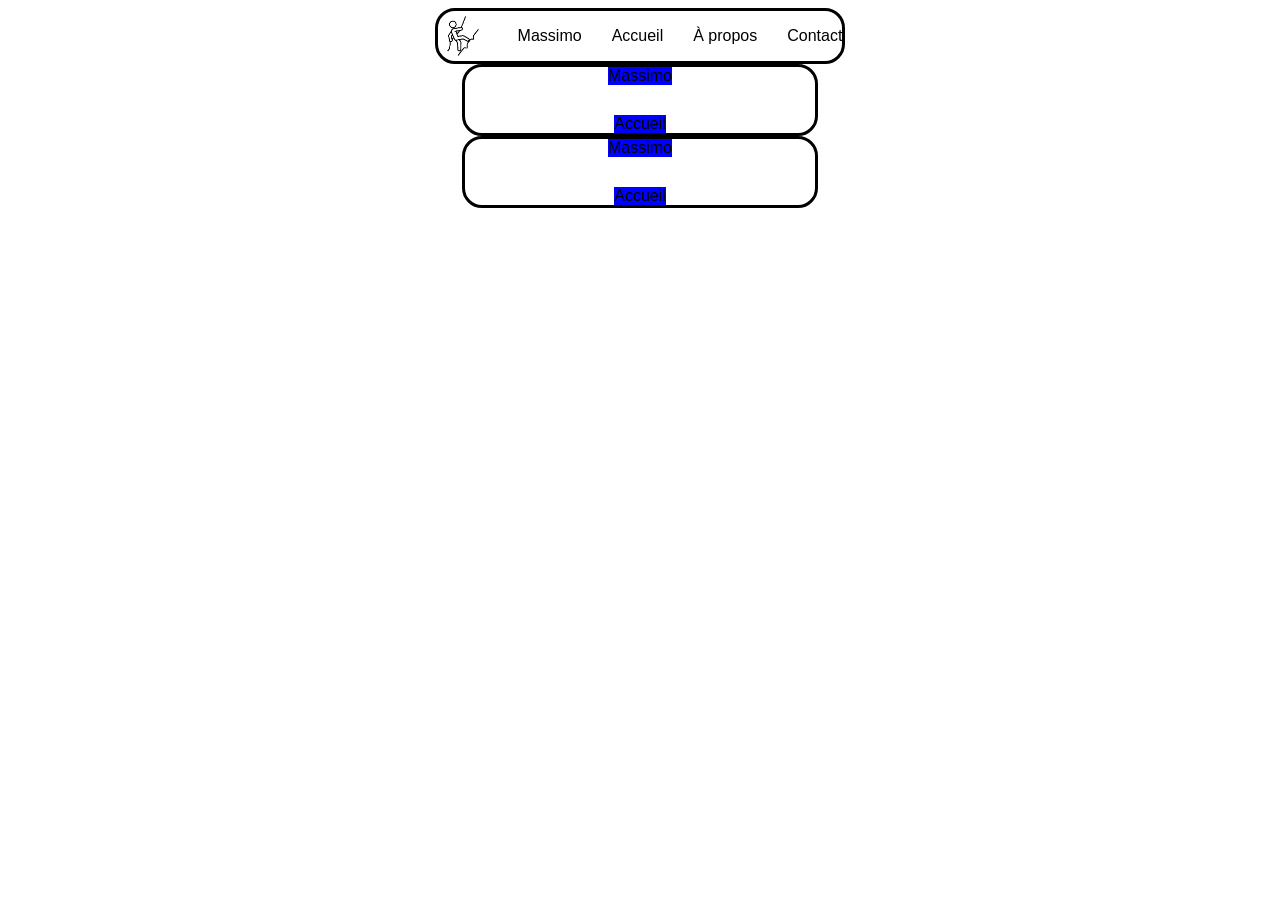
<file: dossier_ex/ex_revision.html>
<!DOCTYPE html>
<html lang="fr">
<head>
    <meta charset="UTF-8">
    <meta name="viewport" content="width=device-width, initial-scale=1.0">
    <title>Mass - Révision</title>
    <link rel="stylesheet" href="ex_revision.css">
</head>
<body>
    <div class="sitesigma">
        <img src="OIP.webp" alt="image noé">
        <a class="lien" href="Monsite.html">Massimo</a>
        <a class="lien"href="Accueil.html">Accueil</a>
        <a class="lien"href="À propos.html">À propos</a>
        <a class="lien"href="Contact.html">Contact</a>
    </div>

    
    <div class="sitesigma2">
        <div>Massimo</div>
        <div>Accueil</div>
    </div>

    
    
    <div class="sitesigma2">
        <div>Massimo</div>
        <div>Accueil</div>
    </div>
</body>
</html>
</file>
<file: stylesiteprojet.css>
body{
    margin: auto;
    align-items: center;
    background-color: rgb(112, 134, 71);
}
.saga_entière {
    background-color: rgba(152, 158, 95, 0.89);
    border-radius: 50px;
    height: 60px;
    display: flex;
    align-items: center;
    justify-content: center;
    gap: 40px;
    position: sticky;
    top: 20px;
    z-index: 2;
    width: auto;
    margin-left: 20%;
    margin-right: 20%;
} 

.lien_nav {
    font-family: 'Bebas Neue', sans-serif;
    font-size: 20px;
    color: rgb(42, 90, 10);
    text-decoration: none;
}

.lien_nav:hover {
    color:rgb(204, 62, 62);
}

.banniere {
    position: relative;
    display: block;
    width: 100%;
    border-radius: 10px;
    margin-top: 10px;
    top: 10px;
}



.Titre_Accueil {
    font-family: Cambria, Georgia, serif;
    font-size: 60px;
    text-align: center;
    
}

.image_gladiator_accueil {
    display: block;
    margin: 40px auto;
    border-radius: 25px;
}

.nom_personnage {
    font-size: 32px;
    margin: 30px;
}

.Titre_protagoniste{
    font-size: 40px;
    text-align: center;
}

.image_personnage {
    float: left;
    border-radius: 50%;
    width: 180px;
    height: auto;
    
}

.texte_personnage {
    position: relative;
    margin-left: 80px;
    font-size: 16px;
    line-height: 1.7;
}

.histoire_section_titre{
    margin-left: 30px;
}

.histoire_texte{
    margin-left: 80px;
}

.anecdotes{
    margin-left: 30px;
}
.footer {
    background-color: rgba(152, 158, 95, 0.89);
    border-radius: 20px 20px 0 0;
    margin-top: 80px;
    padding: 30px 20px;
}

.footer_contenu {
    width: 500px;
    margin: auto;
    display: flex;
    align-items: center;
}

.footer_texte {
    font-family: 'Bebas Neue', sans-serif;
    font-size: 16px;
    color: rgb(90, 73, 10);
    margin: auto;
}

.footer_bouton {
    font-family: 'Bebas Neue', sans-serif;
    font-size: 18px;
    color: rgb(90, 73, 10);
    text-decoration: none;
    border: 2px solid rgb(90, 73, 10);
    padding: 8px 20px;
    border-radius: 50px;
    
}

.footer_bouton:hover {
    background-color: rgb(90, 73, 10);
    color: rgba(152, 158, 95, 0.89);
}

.footer_auteur {
    position: relative;
    margin: auto;
    font-size: 12px;
    color: rgb(90, 73, 10);
}

.footer_bas {
    text-align: center;
    margin: auto;
}

.footer_lien_auteur {
    position: relative;
    margin: auto;
    font-size: 16px;
    color: rgb(90, 73, 10);
    
}

.footer_lien_auteur:hover {
    color:rgb(204, 62, 62);
}

.filmss_ {
    display: flex;
    gap: 40px;
    margin-top: 40px;
    margin-bottom: 60px;
}

.filmss_ > div {
    flex: 1;
    display: flex;
    flex-direction: column;
    align-items: center;
    background-color: rgba(152, 158, 95, 0.89);
    border-radius: 16px;
    padding: 24px;
}

.film_titre {
    font-size: 35px;
    text-align: center;
    font-weight: bold;
    margin-bottom: 16px;
    width: 100%;
}

.film_affiche {
    width: 220px;
    border-radius: 10px;
    margin: 0 0 20px 0; 
    display: block;
}

.film_texte {
    font-size: 15px;
    line-height: 1.7;
    text-align: justify;
    width: 100%;
}

.contenu{
    margin-left: 50px;
    margin-right: 50px;
}

.contenu_histoire{
    margin-right: 240px;
}

.citations_section {
    background-color: rgba(152, 158, 95, 0.89);
    border-radius: 20px;
    padding: 40px;
    margin-bottom: 60px;
}

.citations_intro {
    font-size: 30px;
}

.citation {
    font-size: 22px;
    font-weight: bold;
    margin: 40px 0px;
}
.video_container{
    height: 400px;
    width: auto;
}

.nav_side {
    position: fixed;
    top: 95px;
    right: 0px;
    height: 600px;
    width: 210px;
    background-color: rgba(152, 158, 95, 0.89);
    line-height: 1.5;
    border: double;
    overflow-y: auto;
    z-index: 1;
    padding: 10px;
}

.contact_titre {
    position: relative;
    top: 30px;
    font-size: 50px;
    text-align: center;
    margin: auto;
    margin: 50px;
}

.label_simple {
    font-size: 20px;
    color: rgb(0, 0, 0);
    display: block;
    margin: 10px;
}

.label_simple_check{
    position: relative;
    color: rgb(53, 46, 20);
    display: inline;
    font-size: 20px;
    margin-top: 80px;
}

.input_simple {
    padding: 8px 10px;
    border: none;
    border-radius: 10px;
    background-color: rgba(255, 255, 255, 0.25);
    font-size: 15px;
    outline: none;
}

.formulaire_simple{
    position: relative;
    margin: auto;
    text-align: center;
    top: 50px;
}

textarea {
    height: 30px;
    border: none;
    border-radius: 5px;
    background-color: rgba(255, 255, 255, 0.25);
    font-size: 15px;
}

.bouton_simple {
    margin-top: 20px;
    padding: 10px;
    font-family: 'Bebas Neue', sans-serif;
    font-size: 18px;
    color: rgb(90, 73, 10);
    background-color: transparent;
    border: 2px solid rgb(90, 73, 10);
    border-radius: 50px;
}

.bouton_simple:hover {
    background-color: rgb(90, 73, 10);
    color: rgba(152, 158, 95, 0.89);
}

.auteur_profil {
    display: flex;
    align-items: center;
    background-color: rgba(152, 158, 95, 0.89);
    border-radius: 20px;
    padding: 40px;
    margin: 50px;
}

.auteur_photo {
    width: 164px;
    border-radius: 100%;
}

.auteur_info_titre {
    font-size: 30px;
    font-weight: bold;
    margin-bottom: 10px;
    margin-left: 36px;
}

.auteur_bio {
    font-size: 15px;
    line-height: 1.9;
    margin-left: 40px;
}

.auteur_deux_colonnes {
    display: flex;
}

.auteur_section_titre {
    font-size: 18px;
    font-weight: bold;
    margin-bottom: 16px;
    margin-left: 30px;
}

.auteur_texte {
    font-size: 15px;
    line-height: 1.7;
    margin-left: 30px;
}


.auteur_grand_titre {
    font-size: 32px;
    font-weight: bold;
    margin-bottom: 20px;
    text-align: center;
}

.auteur_liste {
    display: flex;
    flex-direction: column;
    gap: 15px;
}

.auteur_item {
    display: flex;
    background-color: rgba(152, 158, 95, 0.89);
    border-radius: 100px;
    padding: 15px 20px;
    display: block;
    text-align: center;
}

.auteur_item_titre {
    font-weight: bold;
    font-size: 17px;
    margin-bottom: 8px;
}

.auteur_item_texte {
    font-size: 14px;
    color: rgba(0, 0, 0, 0.589);
}
</file>
<file: dossier_ex/ex2_revision2.css>
* {
    margin: 0;
    padding: 0;
    box-sizing: border-box;
}

body {
    display: flex;
    justify-content: center;
    align-items: center;
    height: 100vh;
}

.bouton {
    padding: 12px 28px;
    font-size: 16px;
    border-radius: 8px;
    border: none;
    background-color: #378ADD;
    color: white;
    cursor: pointer;
    transition: transform 0.1s ease;
}

.bouton:hover {
    opacity: 0.8;
}

.bouton:active {
    transform: scale(0.95);
}
</file>
<file: dossier_ex/ex3_revision.css>
body {
    padding: 20px;
}

.groid {
    display: grid;
    grid-template-columns: repeat(3, 1fr);
    gap: 10px;
}

.carte {
    border: 1px solid lightgray;
    border-radius: 10px;
    overflow: hidden;
}

.carte-img {
    height: 30px;
    width: 102%;
}

.carte-body {
    padding: 10px;
}

.a { background-color: lightblue; }
.b { background-color: lightgreen; }
.c { background-color: lightyellow; }
.d { background-color: lightsalmon; }
.e { background-color: plum; }
.f { background-color: lightcoral; }
</file>
<file: dossier_ex/ex4_revision.css>
* {
    margin: 0;
    padding: 0;
    box-sizing: border-box;
}

body {
    display: grid;
    grid-template-columns: 250px 1fr;
    grid-template-rows: 80px 1fr 80px;
    height: 100vh;
    gap: 8px;
    padding: 8px;
}

.header {
    grid-column: 1 / -1;   /* s'étend sur toute la largeur */
    display: flex;
    justify-content: space-between;
    align-items: center;
    padding: 0 20px;
    background-color: lightblue;
    border-radius: 10px;
}

.nav-liens {
    display: flex;
    gap: 20px;
}

.nav-liens a {
    text-decoration: none;
    color: black;
}

.sidebar {
    background-color: lightgray;
    border-radius: 10px;
    padding: 20px;
}

.main {
    background-color: white;
    border: 1px solid lightgray;
    border-radius: 10px;
    padding: 20px;
}

.footer {
    grid-column: 1 / -1;   /* s'étend sur toute la largeur */
    background-color: lightgray;
    border-radius: 10px;
    display: flex;
    align-items: center;
    padding: 0 20px;
}

.grid{
    display: grid;
    grid-template-columns: 1fr 1fr 2fr;
}
</file>
<file: dossier_ex/Ex5_creation_site.css>
body{
    background-color: beige;
    font-family: Verdana, Geneva, Tahoma, sans-serif;
}

.header_bar{
    display: flex;
    align-items: center;
    gap: 10px;
    padding: 10px;
    border: double;
    background-color: rgb(186, 233, 233);
    justify-content: space-between;
}

.article{
    justify-content: center;
    align-items: center;
    display: flex;
    flex-direction: column;
    border: solid;
}

.grid{
    display: flex;
    gap: 30px;
}
.nav_lien{
    display: flex;
    gap: 60px;
    text-decoration: none;
    
}

.lien_head{
    text-decoration: none;
    color: rgb(0, 0, 0);
}

.lien_head:hover{
    opacity: 0.5
}

.logo_restau{
    width: 50px;
    margin: 10px;
}

footer{
    display: flex;
    gap: 10px;
    flex-direction: column;
    align-items: center;
    margin-top: 400px;
    justify-content: space-between;
    border: double;
    background-color: rgb(186, 233, 233);
}
</file>
<file: dossier_ex/ex_revision.css>
body{
    display: flex;
    flex-direction: column;
    align-items: center;

    
}

.sitesigma{
    border: solid;
    border-radius: 20px;
    display: flex;
    gap: 30px;
    justify-content: center;
    font-family: 'Franklin Gothic Medium', 'Arial Narrow', Arial, sans-serif;
    text-decoration: none;
    align-items: center;
    margin-left: 20%;
    margin-right: 20%;

    
}
.sitesigma2{
    border: solid;
    border-radius: 20px;
    display: flex;
    flex-direction: column;
    gap: 30px;
    justify-content: center;
    font-family: 'Franklin Gothic Medium', 'Arial Narrow', Arial, sans-serif;
    text-decoration: none;
    align-items: center;
    /* margin-left: 20%;
    margin-right: 20%; */

    width: 350px;

    
}

.sitesigma2 div {
    background-color: blue;
}

img{
    width: 50px;
    border-radius: 50px;
}

.lien{
    text-decoration: none;
    color: black;

}

.lien:hover{
    color: blueviolet;
}
@media only screen and (max-width: 300px) {
  body {
    background-color: rgb(18, 119, 153);
  }
  
  .sitesigma{
    flex-direction: column;
  }
}
</file>
